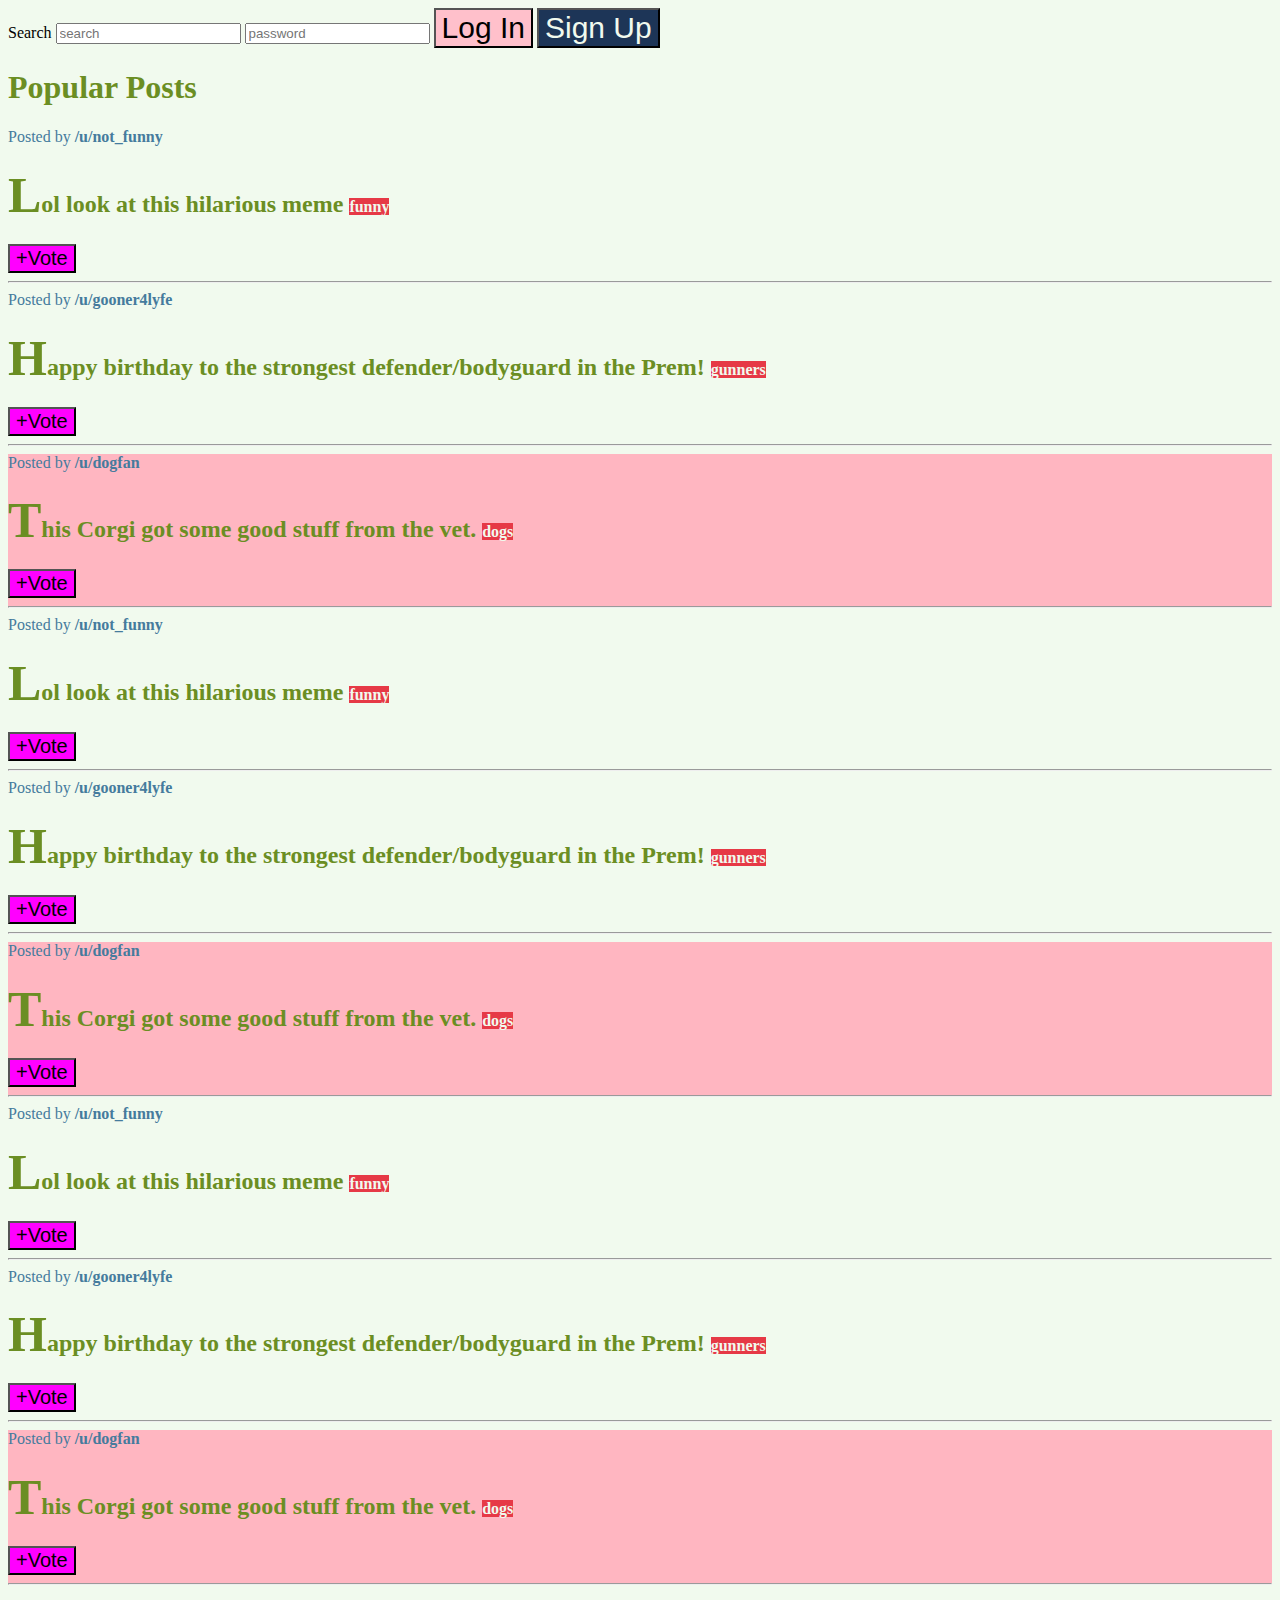
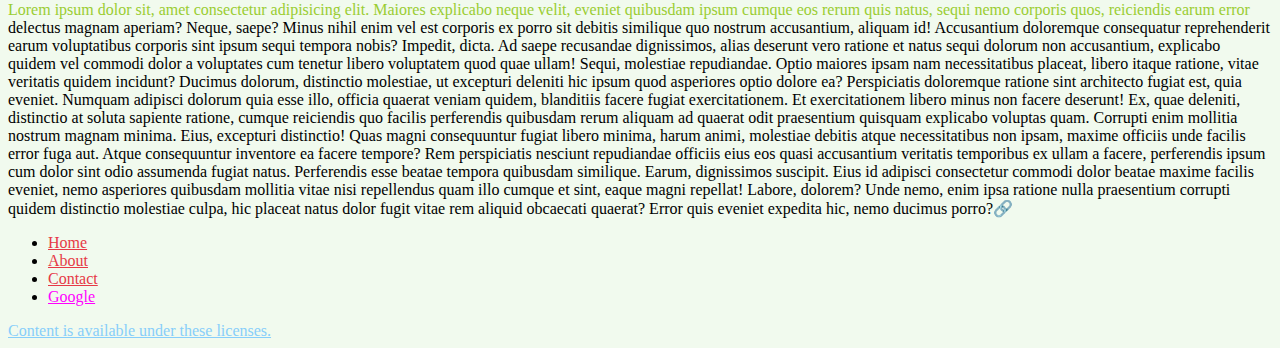
<file: CSS_Selectors/index.html>
<!DOCTYPE html>
<html lang="en">

<head>
    <meta charset="UTF-8">
    <meta name="viewport" content="width=device-width, initial-scale=1.0">
    <title>CSS Selectors</title>

    <link rel="stylesheet" href="app.css">
    <link rel="stylesheet" href="more_styles.css">
</head>


<body>
    <nav>
        <label for="search">Search</label>
        <input type="text" placeholder="search" id="search">
        <input type="password" placeholder="password">
        <button>Log In</button>
        <button id="signup">Sign Up</button>
    </nav>
    <main>
        <h1>Popular Posts</h1>
        <section class="post">
            <span>Posted by <a href="#213adas">/u/not_funny</a></span>
            <h2>Lol look at this hilarious meme <span class="tag">funny</span></h2>
            <button>+Vote</button>
            <hr>
        </section>
        <section class="post">
            <span>Posted by <a href="#345adas">/u/gooner4lyfe</a></span>
            <h2>Happy birthday to the strongest defender/bodyguard in the Prem! <span class="tag">gunners</span></h2>
            <button>+Vote</button>
            <hr>
        </section>
        <section class="post">
            <span>Posted by <a href="#981adas">/u/dogfan</a></span>
            <h2>This Corgi got some good stuff from the vet. <span class="tag">dogs</span></h2>
            <button>+Vote</button>
            <hr>
        </section>
        <section class="post">
            <span>Posted by <a href="#213adas">/u/not_funny</a></span>
            <h2>Lol look at this hilarious meme <span class="tag">funny</span></h2>
            <button>+Vote</button>
            <hr>
        </section>
        <section class="post">
            <span>Posted by <a href="#345adas">/u/gooner4lyfe</a></span>
            <h2>Happy birthday to the strongest defender/bodyguard in the Prem! <span class="tag">gunners</span></h2>
            <button>+Vote</button>
            <hr>
        </section>
        <section class="post">
            <span>Posted by <a href="#981adas">/u/dogfan</a></span>
            <h2>This Corgi got some good stuff from the vet. <span class="tag">dogs</span></h2>
            <button>+Vote</button>
            <hr>
        </section>
        <section class="post">
            <span>Posted by <a href="#213adas">/u/not_funny</a></span>
            <h2>Lol look at this hilarious meme <span class="tag">funny</span></h2>
            <button>+Vote</button>
            <hr>
        </section>
        <section class="post">
            <span>Posted by <a href="#345adas">/u/gooner4lyfe</a></span>
            <h2>Happy birthday to the strongest defender/bodyguard in the Prem! <span class="tag">gunners</span></h2>
            <button>+Vote</button>
            <hr>
        </section>
        <section class="post">
            <span>Posted by <a href="#981adas">/u/dogfan</a></span>
            <h2>This Corgi got some good stuff from the vet. <span class="tag">dogs</span></h2>
            <button>+Vote</button>
            <hr>
        </section>

        <p>Lorem ipsum dolor sit, amet consectetur adipisicing elit. Maiores explicabo neque velit, eveniet quibusdam
            ipsum cumque eos rerum quis natus, sequi nemo corporis quos, reiciendis earum error delectus magnam aperiam?
            Neque, saepe? Minus nihil enim vel est corporis ex porro sit debitis similique quo nostrum accusantium,
            aliquam id! Accusantium doloremque consequatur reprehenderit earum voluptatibus corporis sint ipsum sequi
            tempora nobis?
            Impedit, dicta. Ad saepe recusandae dignissimos, alias deserunt vero ratione et natus sequi dolorum non
            accusantium, explicabo quidem vel commodi dolor a voluptates cum tenetur libero voluptatem quod quae ullam!
            Sequi, molestiae repudiandae. Optio maiores ipsam nam necessitatibus placeat, libero itaque ratione, vitae
            veritatis quidem incidunt? Ducimus dolorum, distinctio molestiae, ut excepturi deleniti hic ipsum quod
            asperiores optio dolore ea?
            Perspiciatis doloremque ratione sint architecto fugiat est, quia eveniet. Numquam adipisci dolorum quia esse
            illo, officia quaerat veniam quidem, blanditiis facere fugiat exercitationem. Et exercitationem libero minus
            non facere deserunt!
            Ex, quae deleniti, distinctio at soluta sapiente ratione, cumque reiciendis quo facilis perferendis
            quibusdam rerum aliquam ad quaerat odit praesentium quisquam explicabo voluptas quam. Corrupti enim mollitia
            nostrum magnam minima.
            Eius, excepturi distinctio! Quas magni consequuntur fugiat libero minima, harum animi, molestiae debitis
            atque necessitatibus non ipsam, maxime officiis unde facilis error fuga aut. Atque consequuntur inventore ea
            facere tempore?
            Rem perspiciatis nesciunt repudiandae officiis eius eos quasi accusantium veritatis temporibus ex ullam a
            facere, perferendis ipsum cum dolor sint odio assumenda fugiat natus. Perferendis esse beatae tempora
            quibusdam similique.
            Earum, dignissimos suscipit. Eius id adipisci consectetur commodi dolor beatae maxime facilis eveniet, nemo
            asperiores quibusdam mollitia vitae nisi repellendus quam illo cumque et sint, eaque magni repellat! Labore,
            dolorem?
            Unde nemo, enim ipsa ratione nulla praesentium corrupti quidem distinctio molestiae culpa, hic placeat natus
            dolor fugit vitae rem aliquid obcaecati quaerat? Error quis eveniet expedita hic, nemo ducimus porro?</p>
    </main>
    <footer>
        <nav>
            <ul>
                <li>
                    <a href="#home">Home</a>
                </li>
                <li>
                    <a href="#about">About</a>
                </li>
                <li>
                    <a href="#contact">Contact</a>
                </li>
                <li>
                    <a href="www.google.com">Google</a>
                </li>
            </ul>
        </nav>
        <a href="#license">Content is available under these licenses.</a>
    </footer>

</body>

</html>
</file>
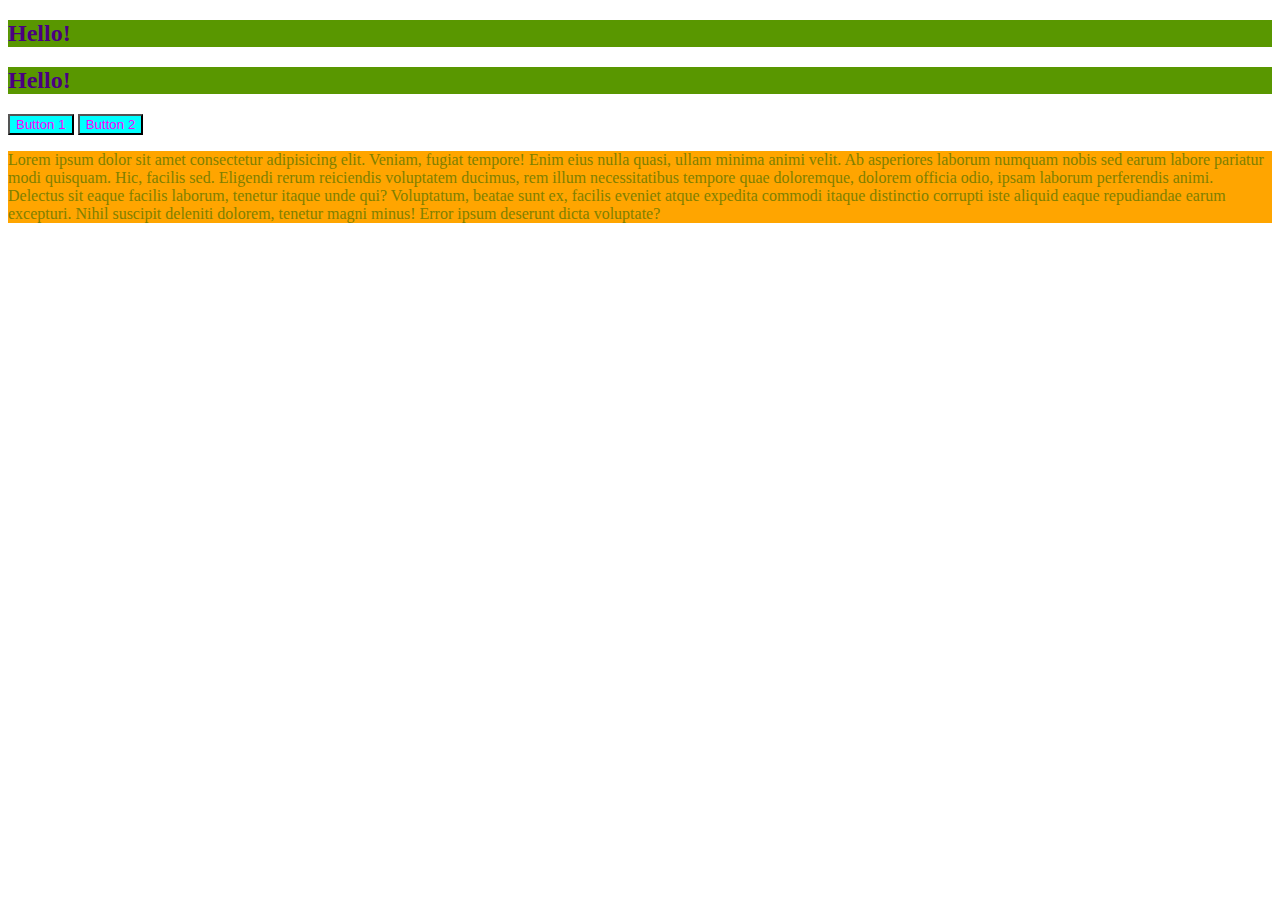
<file: CSS_The_Very_Basics/index.html>
<!DOCTYPE html>
<html lang="en">

<head>
  <meta charset="UTF-8">
  <meta name="viewport" content="width=device-width, initial-scale=1.0">
  <title>CSS Intro</title>
  <link rel="stylesheet" href="app.css">
</head>

<body>
  <!-- <h1 style="color: purple">Hello World</h1>
  <button style="background-color: palegreen">I AM BUTTON</button>
  <button style="background-color: palegreen">I AM BUTTON</button> -->
  <!-- <style>
    h2 {
      color: palevioletred
    }
  </style> -->
  <h2>Hello!</h2>
  <h2>Hello!</h2>
  <button>Button 1</button>
  <button>Button 2</button>
  <p>Lorem ipsum dolor sit amet consectetur adipisicing elit. Veniam, fugiat tempore! Enim eius nulla quasi, ullam
    minima animi velit. Ab asperiores laborum numquam nobis sed earum labore pariatur modi quisquam.
    Hic, facilis sed. Eligendi rerum reiciendis voluptatem ducimus, rem illum necessitatibus tempore quae doloremque,
    dolorem officia odio, ipsam laborum perferendis animi. Delectus sit eaque facilis laborum, tenetur itaque unde qui?
    Voluptatum, beatae sunt ex, facilis eveniet atque expedita commodi itaque distinctio corrupti iste aliquid eaque
    repudiandae earum excepturi. Nihil suscipit deleniti dolorem, tenetur magni minus! Error ipsum deserunt dicta
    voluptate?</p>
</body>

</html>
</file>
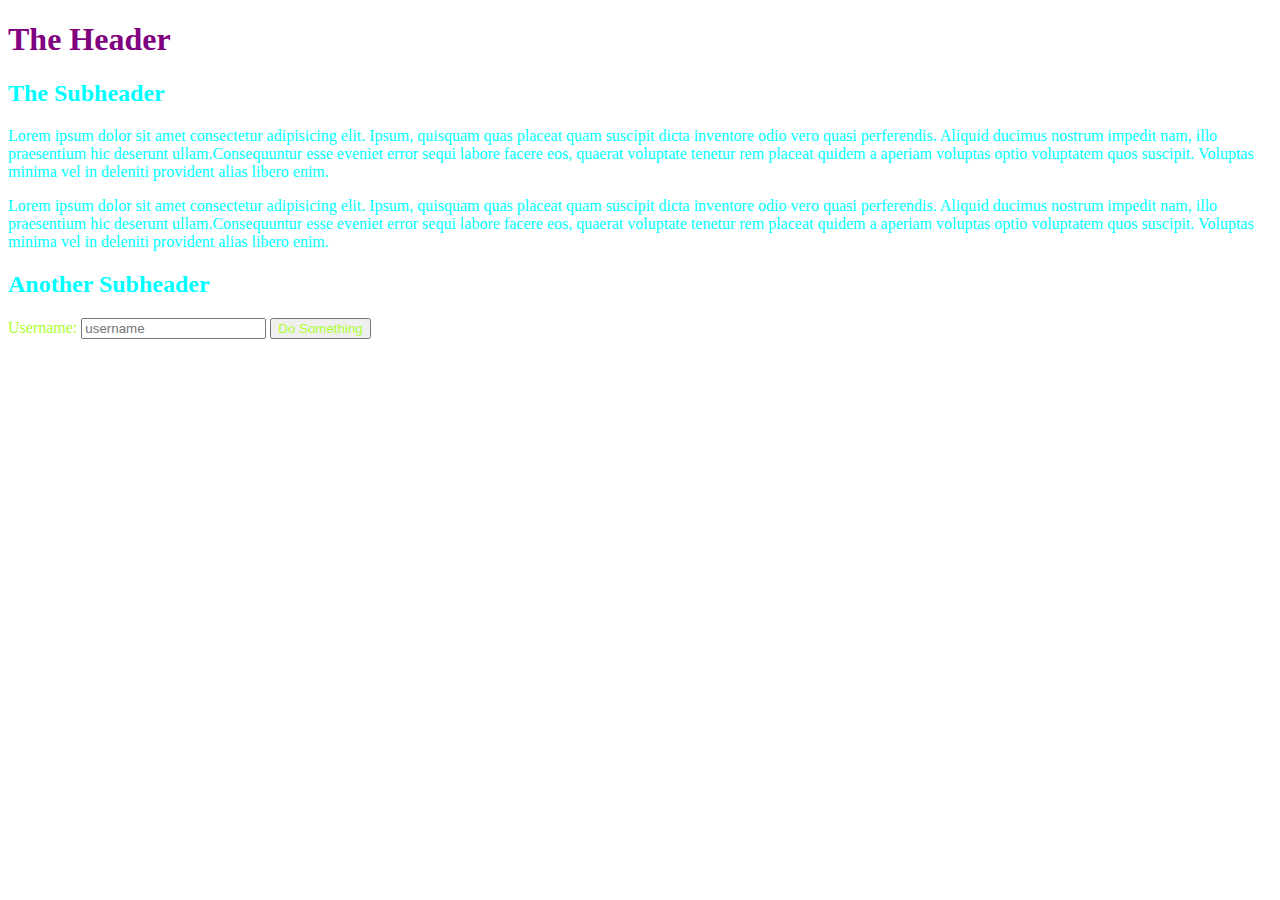
<file: CSS_Selectors/inheritance_demo/index.html>
<!DOCTYPE html>
<html lang="en">

<head>
    <meta charset="UTF-8">
    <meta name="viewport" content="width=device-width, initial-scale=1.0">
    <title>Inheritance Demo</title>
    <link rel="stylesheet" href="app.css">
</head>

<body>
    <h1>The Header</h1>
    <section>
        <h2>The Subheader</h2>
        <p>Lorem ipsum dolor sit amet consectetur adipisicing elit. Ipsum, quisquam quas placeat quam suscipit dicta
            inventore odio vero quasi perferendis. Aliquid ducimus nostrum impedit nam, illo praesentium hic deserunt
            ullam.Consequuntur esse eveniet error sequi labore facere eos, quaerat voluptate tenetur rem placeat quidem
            a aperiam voluptas optio voluptatem quos suscipit. Voluptas minima vel in deleniti provident alias libero
            enim.</p>
        <p>Lorem ipsum dolor sit amet consectetur adipisicing elit. Ipsum, quisquam quas placeat quam suscipit dicta
            inventore odio vero quasi perferendis. Aliquid ducimus nostrum impedit nam, illo praesentium hic deserunt
            ullam.Consequuntur esse eveniet error sequi labore facere eos, quaerat voluptate tenetur rem placeat quidem
            a aperiam voluptas optio voluptatem quos suscipit. Voluptas minima vel in deleniti provident alias libero
            enim.</p>
    </section>
    <section>
        <h2>Another Subheader</h2>
        <form action="blah">
            <label for="username">Username:</label>
            <input type="text" placeholder="username" id="username">
            <button>Do Something</button>
        </form>
    </section>

</body>

</html>
</file>
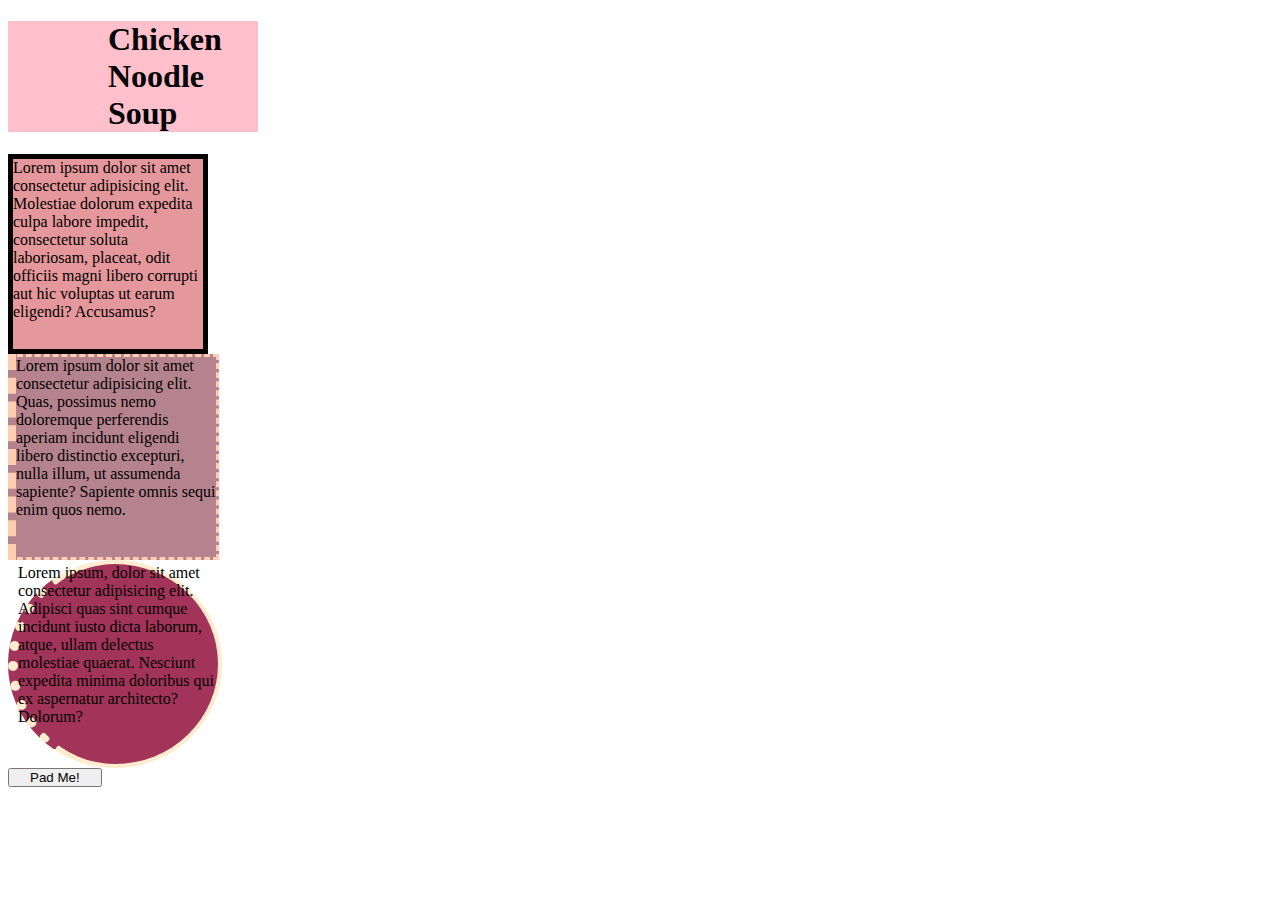
<file: CSS_Box_Model/box_model_practice.html>
<!DOCTYPE html>
<html lang="en">

<head>
  <meta charset="UTF-8">
  <meta name="viewport" content="width=device-width, initial-scale=1.0">
  <title>Box Model Demo</title>
  <link rel="stylesheet" href="app.css">
</head>

<body>
  <h1>Chicken Noodle Soup</h1>
  <div id="one">Lorem ipsum dolor sit amet consectetur adipisicing elit. Molestiae dolorum expedita culpa labore
    impedit,
    consectetur soluta laboriosam, placeat, odit officiis magni libero corrupti aut hic voluptas ut earum eligendi?
    Accusamus?</div>
  <div id="two">Lorem ipsum dolor sit amet consectetur adipisicing elit. Quas, possimus nemo doloremque perferendis
    aperiam
    incidunt eligendi libero distinctio excepturi, nulla illum, ut assumenda sapiente? Sapiente omnis sequi enim quos
    nemo.
  </div>
  <div id="three">Lorem ipsum, dolor sit amet consectetur adipisicing elit. Adipisci quas sint cumque incidunt iusto
    dicta laborum,
    atque, ullam delectus molestiae quaerat. Nesciunt expedita minima doloribus qui ex aspernatur architecto? Dolorum?
  </div>

  <button>Pad Me!</button>

</html>
</file>
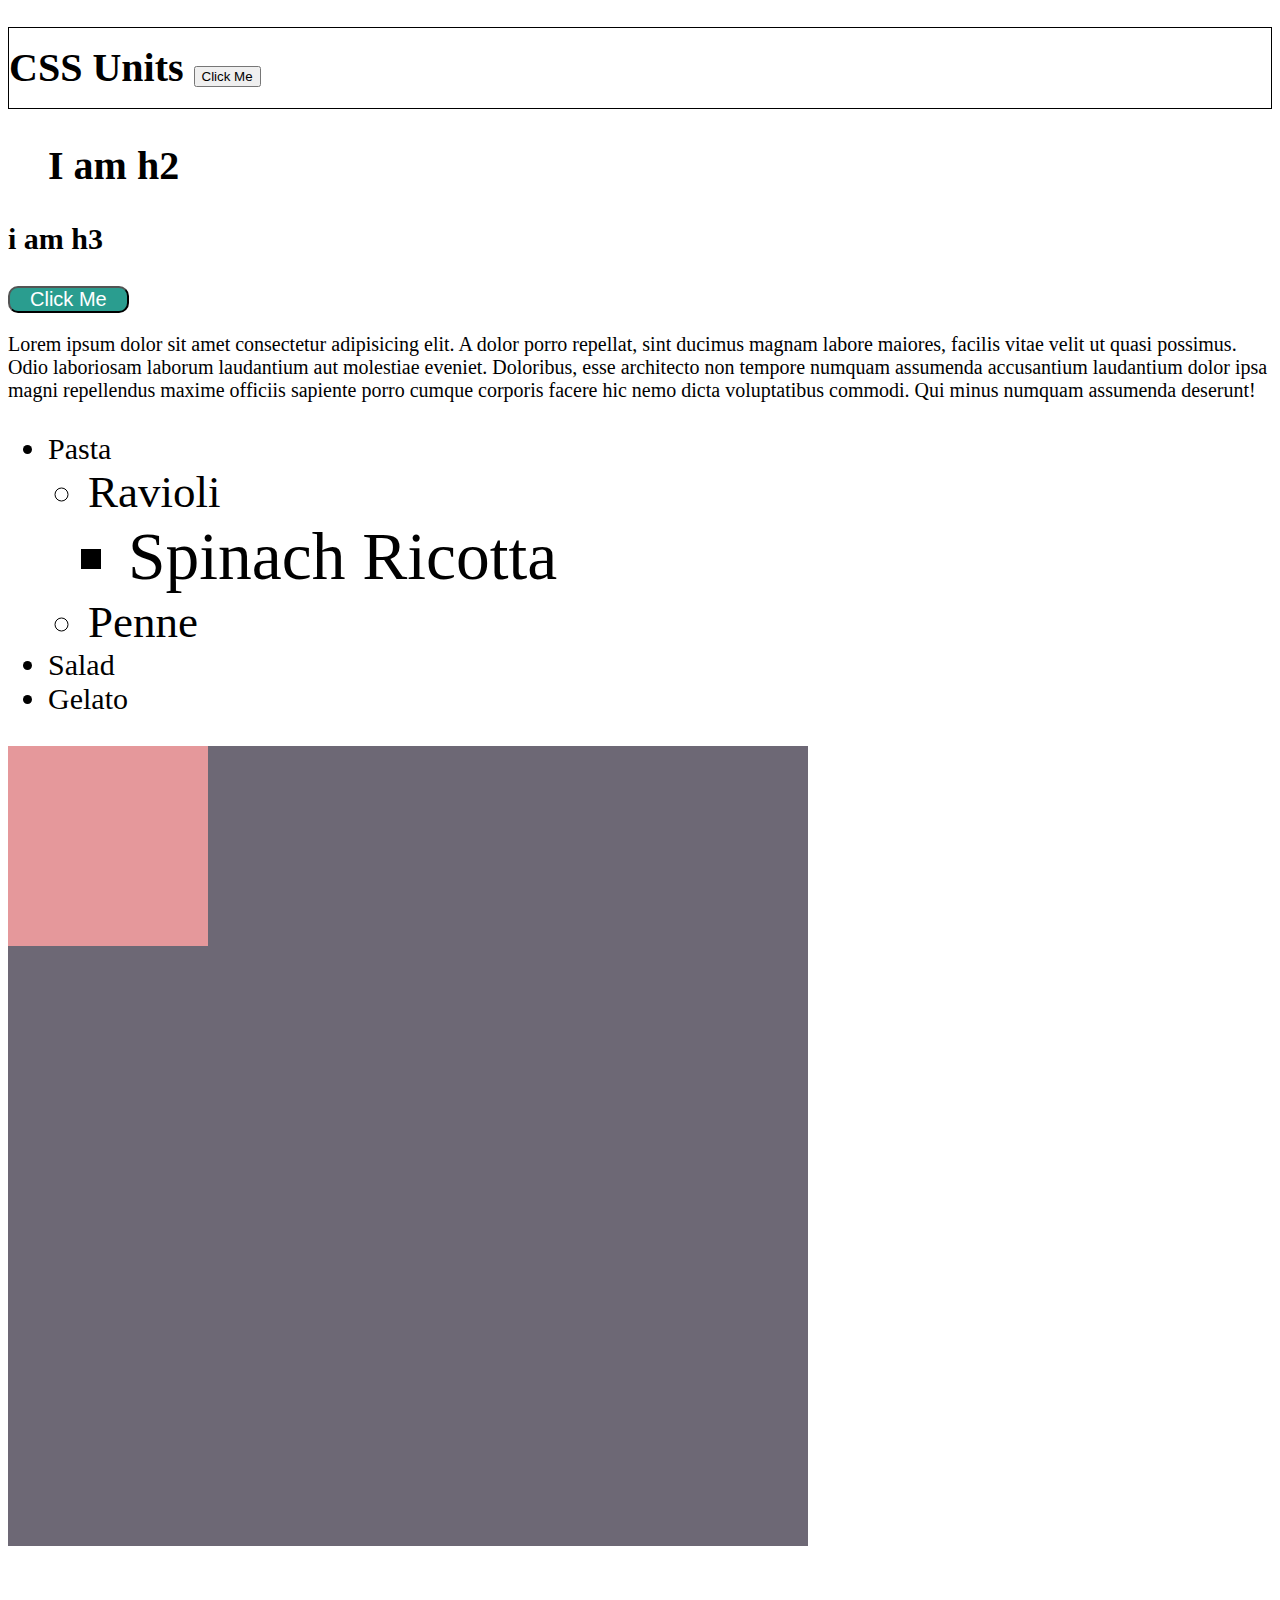
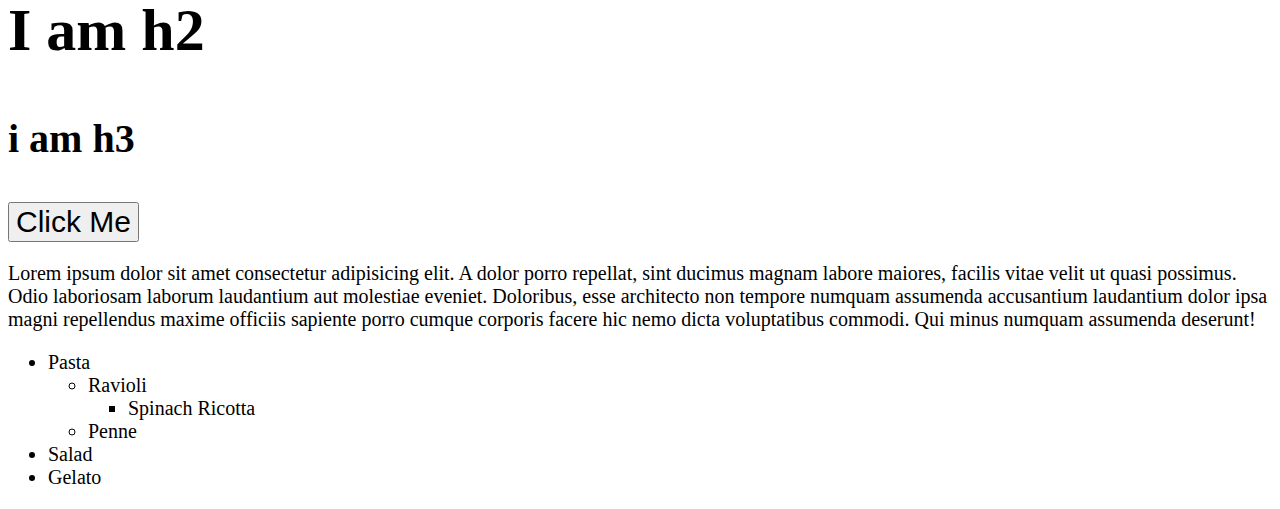
<file: CSS_Box_Model/css_units.html>
<!DOCTYPE html>
<html lang="en">

<head>
  <meta charset="UTF-8">
  <meta name="viewport" content="width=device-width, initial-scale=1.0">
  <title>CSS Units</title>
  <link rel="stylesheet" href="css_units_app.css">
</head>

<body>
  <h1>CSS Units <button>Click Me</button></h1>

  <article id="ems">
    <h2>I am h2</h2>
    <h3>i am h3</h3>
    <button>Click Me</button>
    <p>Lorem ipsum dolor sit amet consectetur adipisicing elit. A dolor porro repellat, sint ducimus magnam labore
      maiores, facilis vitae velit ut quasi possimus. Odio laboriosam laborum laudantium aut molestiae eveniet.
      Doloribus, esse architecto non tempore numquam assumenda accusantium laudantium dolor ipsa magni repellendus
      maxime officiis sapiente porro cumque corporis facere hic nemo dicta voluptatibus commodi. Qui minus numquam
      assumenda deserunt!</p>
    <ul>
      <li>Pasta</li>
      <ul>
        <li>Ravioli</li>
        <ul>
          <li>Spinach Ricotta</li>
        </ul>
        <li>Penne</li>
      </ul>
      <li>Salad</li>
      <li>Gelato</li>
    </ul>
  </article>
  <section>
    <div></div>
  </section>

  <article id="rems">
    <h2>I am h2</h2>
    <h3>i am h3</h3>
    <button>Click Me</button>
    <p>Lorem ipsum dolor sit amet consectetur adipisicing elit. A dolor porro repellat, sint ducimus magnam labore
      maiores, facilis vitae velit ut quasi possimus. Odio laboriosam laborum laudantium aut molestiae eveniet.
      Doloribus, esse architecto non tempore numquam assumenda accusantium laudantium dolor ipsa magni repellendus
      maxime officiis sapiente porro cumque corporis facere hic nemo dicta voluptatibus commodi. Qui minus numquam
      assumenda deserunt!</p>
    <ul>
      <li>Pasta</li>
      <ul>
        <li>Ravioli</li>
        <ul>
          <li>Spinach Ricotta</li>
        </ul>
        <li>Penne</li>
      </ul>
      <li>Salad</li>
      <li>Gelato</li>
    </ul>
  </article>
</body>

</html>
</file>
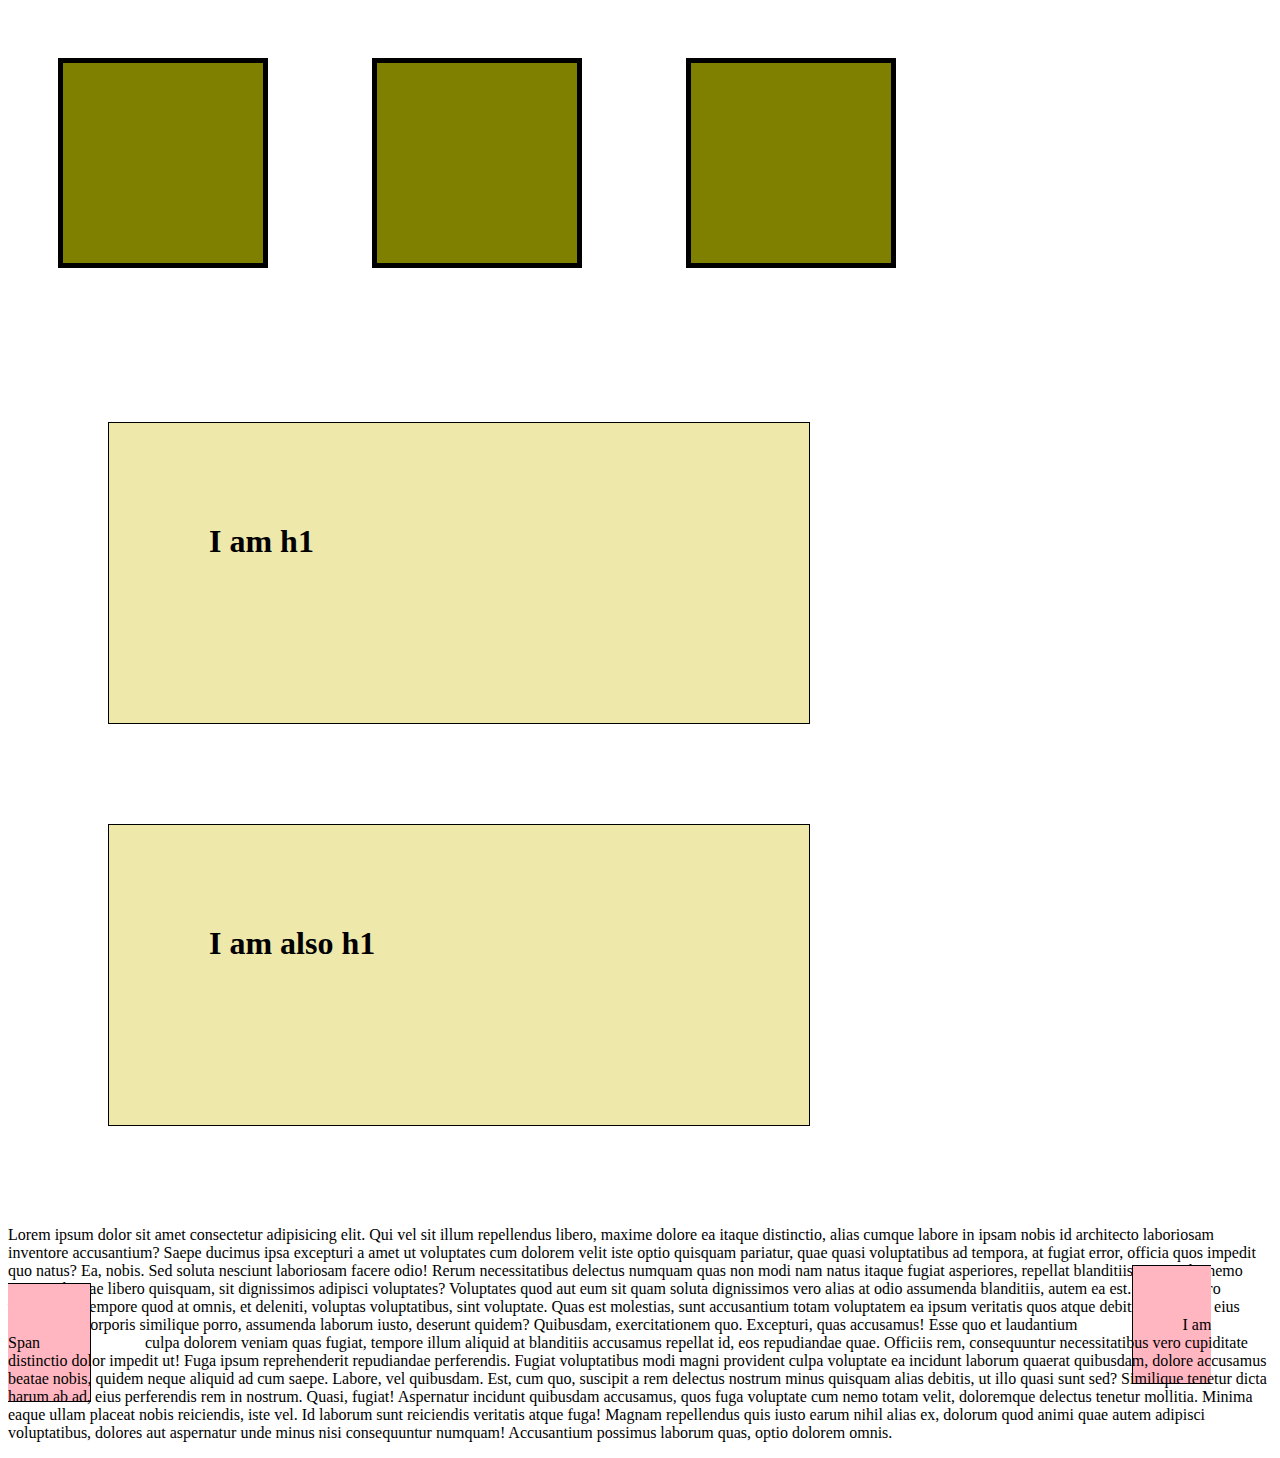
<file: CSS_Box_Model/displayproperty.html>
<!DOCTYPE html>
<html lang="en">

<head>
  <meta charset="UTF-8">
  <meta name="viewport" content="width=device-width, initial-scale=1.0">
  <title>Display Property</title>
  <link rel="stylesheet" href="display_property_app.css">
</head>

<body>
  <div></div>
  <div></div>
  <div></div>
  <h1>I am h1</h1>
  <h1>I am also h1</h1>

  <p>Lorem ipsum dolor sit amet consectetur adipisicing elit. Qui vel sit illum repellendus libero, maxime dolore ea
    itaque distinctio, alias cumque labore in ipsam nobis id architecto laboriosam inventore accusantium?
    Saepe ducimus ipsa excepturi a amet ut voluptates cum dolorem velit iste optio quisquam pariatur, quae quasi
    voluptatibus ad tempora, at fugiat error, officia quos impedit quo natus? Ea, nobis.
    Sed soluta nesciunt laboriosam facere odio! Rerum necessitatibus delectus numquam quas non modi nam natus itaque
    fugiat asperiores, repellat blanditiis, reiciendis nemo cumque beatae libero quisquam, sit dignissimos adipisci
    voluptates?
    Voluptates quod aut eum sit quam soluta dignissimos vero alias at odio assumenda blanditiis, autem ea est. Veritatis
    vero voluptatum tempore quod at omnis, et deleniti, voluptas voluptatibus, sint voluptate.
    Quas est molestias, sunt accusantium totam voluptatem ea ipsum veritatis quos atque debitis numquam eius recusandae
    corporis similique porro, assumenda laborum iusto, deserunt quidem? Quibusdam, exercitationem quo. Excepturi, quas
    accusamus!
    Esse quo et laudantium <span>I am Span</span> culpa dolorem veniam quas fugiat, tempore illum aliquid at blanditiis
    accusamus repellat id, eos repudiandae quae. Officiis rem, consequuntur necessitatibus vero cupiditate distinctio
    dolor impedit ut!
    Fuga ipsum reprehenderit repudiandae perferendis. Fugiat voluptatibus modi magni provident culpa voluptate ea
    incidunt laborum quaerat quibusdam, dolore accusamus beatae nobis, quidem neque aliquid ad cum saepe. Labore, vel
    quibusdam.
    Est, cum quo, suscipit a rem delectus nostrum minus quisquam alias debitis, ut illo quasi sunt sed? Similique
    tenetur dicta harum ab ad, eius perferendis rem in nostrum. Quasi, fugiat!
    Aspernatur incidunt quibusdam accusamus, quos fuga voluptate cum nemo totam velit, doloremque delectus tenetur
    mollitia. Minima eaque ullam placeat nobis reiciendis, iste vel. Id laborum sunt reiciendis veritatis atque fuga!
    Magnam repellendus quis iusto earum nihil alias ex, dolorum quod animi quae autem adipisci voluptatibus, dolores aut
    aspernatur unde minus nisi consequuntur numquam! Accusantium possimus laborum quas, optio dolorem omnis.
    <!-- #<span>I am also Span</span> -->

</body>

</html>
</file>
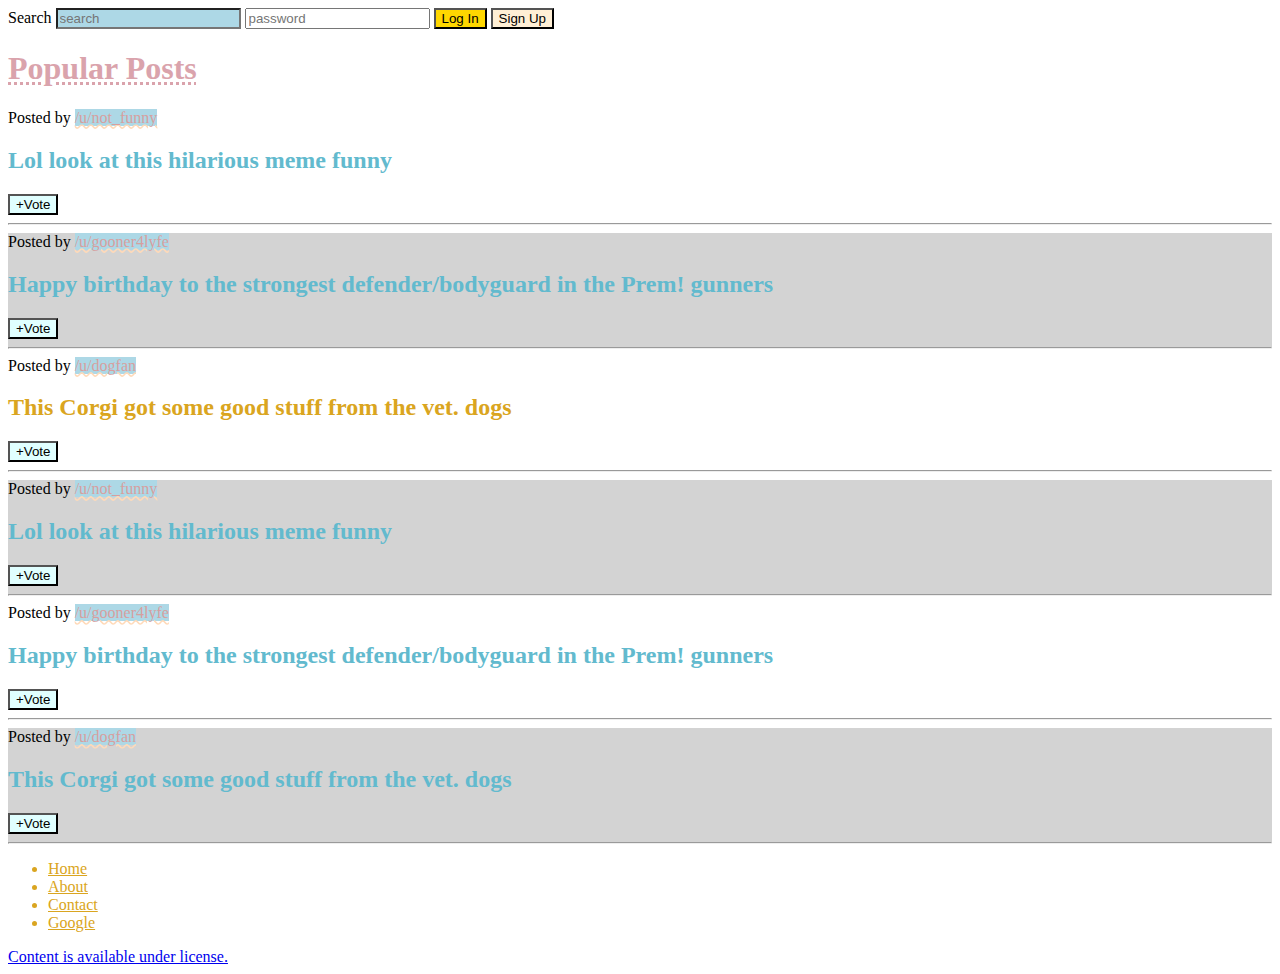
<file: CSS_Selectors/selectors_practice.html>
<!DOCTYPE html>
<html lang="en">

<head>
  <meta charset="UTF-8">
  <meta name="viewport" content="width=device-width, initial-scale=1.0">
  <title>CSS Selectors</title>
  <link rel="stylesheet" href="selectors_practice.css">
</head>

<body>
  <nav>
    <label for="search">Search</label>
    <input type="text" placeholder="search" id="search">
    <input type="password" placeholder="password">
    <button>Log In</button>
    <button id="signup">Sign Up</button>
  </nav>
  <main>
    <h1 id="main">Popular Posts</h1>
    <section>
      <span>Posted by <a href="#213adas">/u/not_funny</a></span>
      <h2>Lol look at this hilarious meme <span class="tag">funny</span></h2>
      <button>+Vote</button>
      <hr>
    </section>
    <section>
      <span>Posted by <a href="#345adas">/u/gooner4lyfe</a></span>
      <h2>Happy birthday to the strongest defender/bodyguard in the Prem! <span class="tag">gunners</span></h2>
      <button>+Vote</button>
      <hr>
    </section>
    <section>
      <span>Posted by <a href="#981adas">/u/dogfan</a></span>
      <h2 class="corgi">This Corgi got some good stuff from the vet. <span class="tag">dogs</span></h2>
      <button>+Vote</button>
      <hr>
    </section>
    <section>
      <span>Posted by <a href="#213adas">/u/not_funny</a></span>
      <h2>Lol look at this hilarious meme <span class="tag">funny</span></h2>
      <button>+Vote</button>
      <hr>
    </section>
    <section>
      <span>Posted by <a href="#345adas">/u/gooner4lyfe</a></span>
      <h2>Happy birthday to the strongest defender/bodyguard in the Prem! <span class="tag">gunners</span></h2>
      <button>+Vote</button>
      <hr>
    </section>
    <section>
      <span>Posted by <a href="#981adas">/u/dogfan</a></span>
      <h2>This Corgi got some good stuff from the vet. <span class="tag">dogs</span></h2>
      <button>+Vote</button>
      <hr>
    </section>
  </main>
  <footer>
    <nav>
      <ul>
        <li>
          <a href="#home">Home</a>
        </li>
        <li>
          <a href="#about">About</a>
        </li>
        <li>
          <a href="#contact">Contact</a>
        </li>
        <li>
          <a href="www.google.com" class="tag">Google</a>
        </li>
      </ul>
    </nav>
    <a href="#license">Content is available under license.</a>
  </footer>

</body>

</html>
</file>
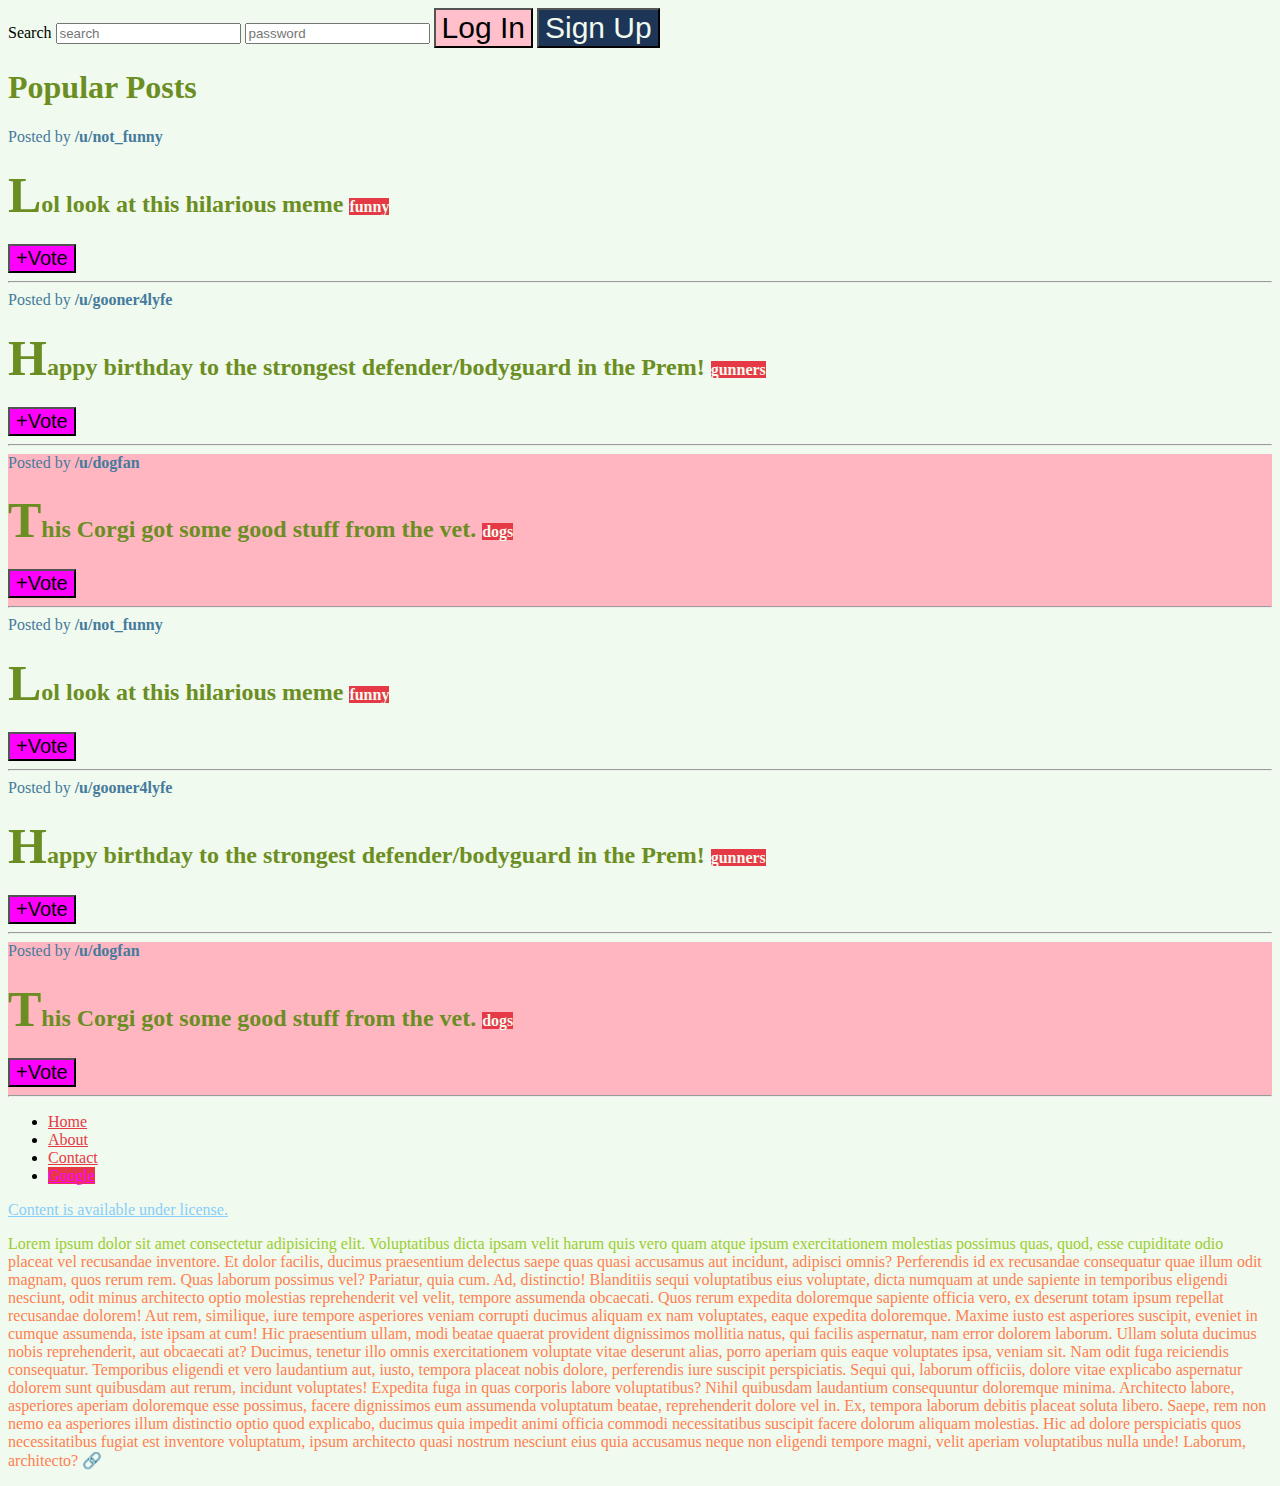
<file: CSS_Selectors/starter.html>
<!DOCTYPE html>
<html lang="en">

<head>
  <meta charset="UTF-8">
  <meta name="viewport" content="width=device-width, initial-scale=1.0">
  <title>CSS Selectors</title>
  <link rel="stylesheet" href="app.css">
  <link rel="stylesheet" href="more_styles.css">
</head>

<body>
  <nav>
    <label for="search">Search</label>
    <input type="text" placeholder="search" id="search">
    <input type="password" placeholder="password">
    <button>Log In</button>
    <button id="signup">Sign Up</button>
  </nav>
  <main>
    <h1>Popular Posts</h1>
    <section class="post">
      <span>Posted by <a href="#213adas">/u/not_funny</a></span>
      <h2>Lol look at this hilarious meme <span class="tag">funny</span></h2>
      <button>+Vote</button>
      <hr>
    </section>
    <section class="post">
      <span>Posted by <a href="#345adas">/u/gooner4lyfe</a></span>
      <h2>Happy birthday to the strongest defender/bodyguard in the Prem! <span class="tag">gunners</span></h2>
      <button>+Vote</button>
      <hr>
    </section>
    <section class="post">
      <span>Posted by <a href="#981adas">/u/dogfan</a></span>
      <h2>This Corgi got some good stuff from the vet. <span class="tag">dogs</span></h2>
      <button>+Vote</button>
      <hr>
    </section>
    <section class="post">
      <span>Posted by <a href="#213adas">/u/not_funny</a></span>
      <h2>Lol look at this hilarious meme <span class="tag">funny</span></h2>
      <button>+Vote</button>
      <hr>
    </section>
    <section class="post">
      <span>Posted by <a href="#345adas">/u/gooner4lyfe</a></span>
      <h2>Happy birthday to the strongest defender/bodyguard in the Prem! <span class="tag">gunners</span></h2>
      <button>+Vote</button>
      <hr>
    </section>
    <section class="post">
      <span>Posted by <a href="#981adas">/u/dogfan</a></span>
      <h2>This Corgi got some good stuff from the vet. <span class="tag">dogs</span></h2>
      <button>+Vote</button>
      <hr>
    </section>
  </main>
  <footer>
    <nav>
      <ul>
        <li>
          <a href="#home">Home</a>
        </li>
        <li>
          <a href="#about">About</a>
        </li>
        <li>
          <a href="#contact">Contact</a>
        </li>
        <li>
          <a href="www.google.com" class="tag">Google</a>
        </li>
      </ul>
    </nav>
    <a href="#license">Content is available under license.</a>
  </footer>
  <p style="color:coral">Lorem ipsum dolor sit amet consectetur adipisicing elit. Voluptatibus dicta ipsam velit harum
    quis
    vero quam atque
    ipsum exercitationem molestias possimus quas, quod, esse cupiditate odio placeat vel recusandae inventore.
    Et dolor facilis, ducimus praesentium delectus saepe quas quasi accusamus aut incidunt, adipisci omnis? Perferendis
    id ex recusandae consequatur quae illum odit magnam, quos rerum rem. Quas laborum possimus vel?
    Pariatur, quia cum. Ad, distinctio! Blanditiis sequi voluptatibus eius voluptate, dicta numquam at unde sapiente in
    temporibus eligendi nesciunt, odit minus architecto optio molestias reprehenderit vel velit, tempore assumenda
    obcaecati.
    Quos rerum expedita doloremque sapiente officia vero, ex deserunt totam ipsum repellat recusandae dolorem! Aut rem,
    similique, iure tempore asperiores veniam corrupti ducimus aliquam ex nam voluptates, eaque expedita doloremque.
    Maxime iusto est asperiores suscipit, eveniet in cumque assumenda, iste ipsam at cum! Hic praesentium ullam, modi
    beatae quaerat provident dignissimos mollitia natus, qui facilis aspernatur, nam error dolorem laborum.
    Ullam soluta ducimus nobis reprehenderit, aut obcaecati at? Ducimus, tenetur illo omnis exercitationem voluptate
    vitae deserunt alias, porro aperiam quis eaque voluptates ipsa, veniam sit. Nam odit fuga reiciendis consequatur.
    Temporibus eligendi et vero laudantium aut, iusto, tempora placeat nobis dolore, perferendis iure suscipit
    perspiciatis. Sequi qui, laborum officiis, dolore vitae explicabo aspernatur dolorem sunt quibusdam aut rerum,
    incidunt voluptates!
    Expedita fuga in quas corporis labore voluptatibus? Nihil quibusdam laudantium consequuntur doloremque minima.
    Architecto labore, asperiores aperiam doloremque esse possimus, facere dignissimos eum assumenda voluptatum beatae,
    reprehenderit dolore vel in.
    Ex, tempora laborum debitis placeat soluta libero. Saepe, rem non nemo ea asperiores illum distinctio optio quod
    explicabo, ducimus quia impedit animi officia commodi necessitatibus suscipit facere dolorum aliquam molestias.
    Hic ad dolore perspiciatis quos necessitatibus fugiat est inventore voluptatum, ipsum architecto quasi nostrum
    nesciunt eius quia accusamus neque non eligendi tempore magni, velit aperiam voluptatibus nulla unde! Laborum,
    architecto?
  </p>
</body>

</html>
</file>
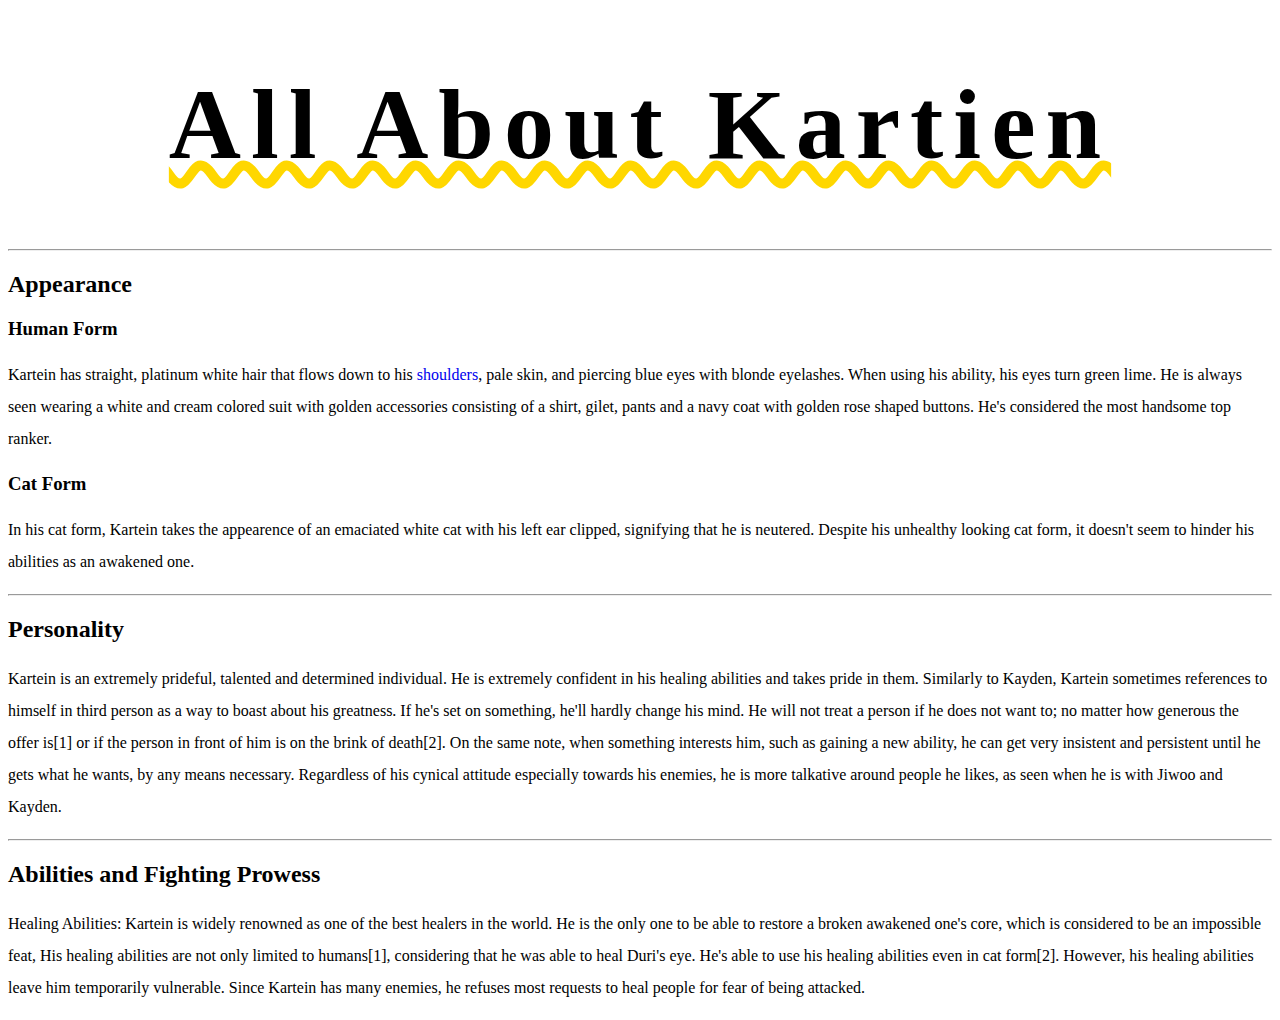
<file: CSS_The_Very_Basics/css_text.html>
<!DOCTYPE html>
<html lang="en">

<head>
  <meta charset="UTF-8">
  <meta name="viewport" content="width=device-width, initial-scale=1.0">
  <title>CSS Text Properties</title>
  <link rel="stylesheet" href="app_text_properties.css">
</head>

<body>
  <h1>All About Kartien</h1>

  <hr>

  <h2>Appearance</h2>
  <h3>Human Form</h3>
  <p>Kartein has straight, platinum white hair that flows down to his <a href="#nowhere">shoulders</a>, pale skin, and
    piercing blue eyes with
    blonde eyelashes. When using his ability, his eyes turn green lime. He is always seen wearing a white and cream
    colored suit with golden accessories consisting of a shirt, gilet, pants and a navy coat with golden rose shaped
    buttons. He's considered the most handsome top ranker.</p>

  <h3>Cat Form</h3>
  <p>In his cat form, Kartein takes the appearence of an emaciated white cat with his left ear clipped, signifying that
    he is neutered. Despite his unhealthy looking cat form, it doesn't seem to hinder his abilities as an awakened one.
  </p>

  <hr>

  <h2>Personality</h2>
  <p>Kartein is an extremely prideful, talented and determined individual. He is extremely confident in his healing
    abilities and takes pride in them. Similarly to Kayden, Kartein sometimes references to himself in third person as a
    way to boast about his greatness.

    If he's set on something, he'll hardly change his mind. He will not treat a person if he does not want to; no matter
    how generous the offer is[1] or if the person in front of him is on the brink of death[2]. On the same note, when
    something interests him, such as gaining a new ability, he can get very insistent and persistent until he gets what
    he wants, by any means necessary.

    Regardless of his cynical attitude especially towards his enemies, he is more talkative around people he likes, as
    seen when he is with Jiwoo and Kayden.</p>

  <hr>

  <h2>Abilities and Fighting Prowess</h2>
  <p>Healing Abilities: Kartein is widely renowned as one of the best healers in the world. He is the only one to be
    able to restore a broken awakened one's core, which is considered to be an impossible feat, His healing abilities
    are not only limited to humans[1], considering that he was able to heal Duri's eye. He's able to use his healing
    abilities even in cat form[2]. However, his healing abilities leave him temporarily vulnerable. Since Kartein has
    many enemies, he refuses most requests to heal people for fear of being attacked.
  </p>

</body>

</html>
</file>
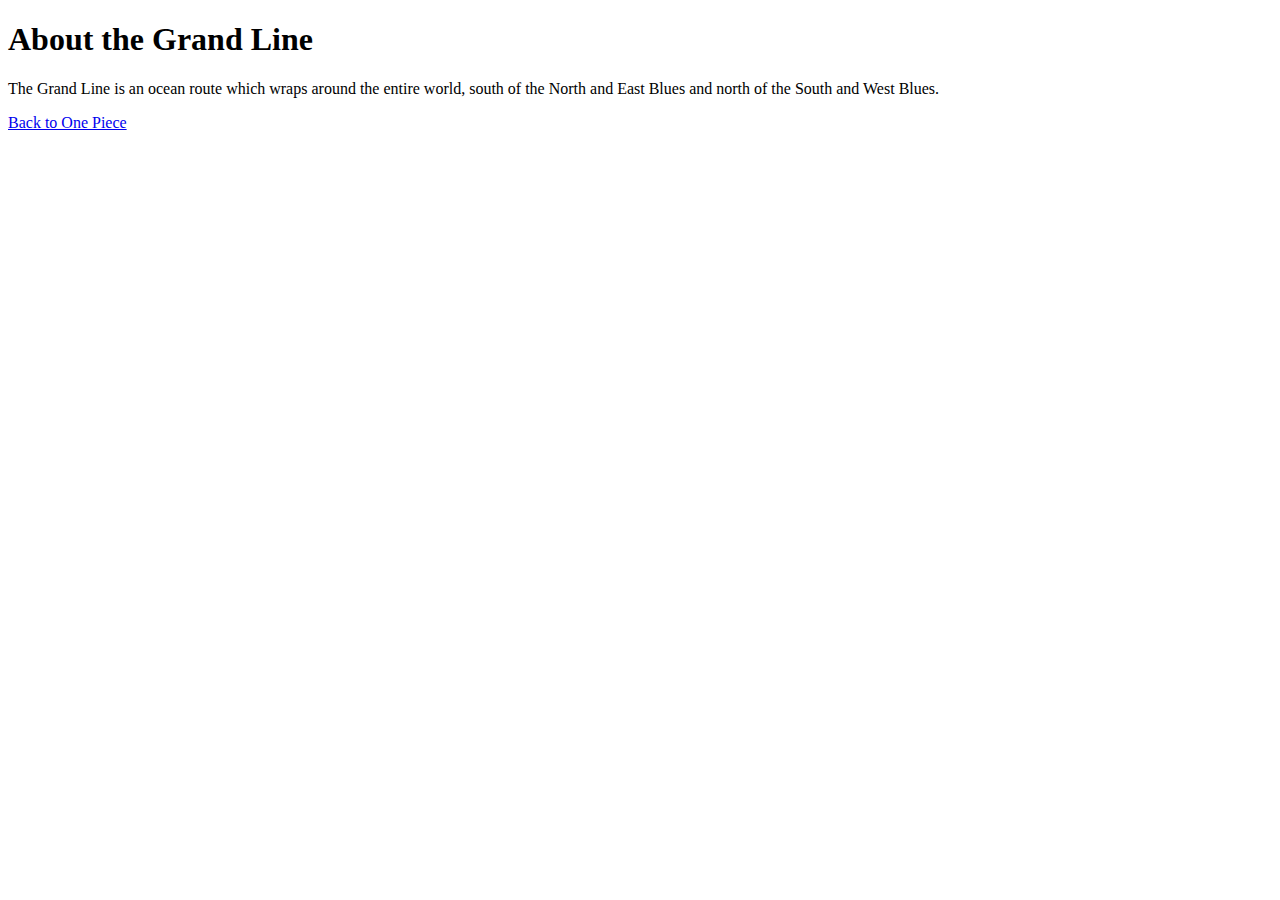
<file: HTML_Essentials/about.html>
<!DOCTYPE html>
<html lang="en">

<head>
  <meta charset="UTF-8">
  <meta name="viewport" content="width=device-width, initial-scale=1.0">
  <title>Document</title>
</head>

<body>
  <h1>About the Grand Line</h1>
  <p>The Grand Line is an ocean route which wraps around the entire world, south of the North and East Blues and north
    of the South and West Blues.</p>
  <a href="one_piece.html">Back to One Piece</a>
</body>

</html>
</file>
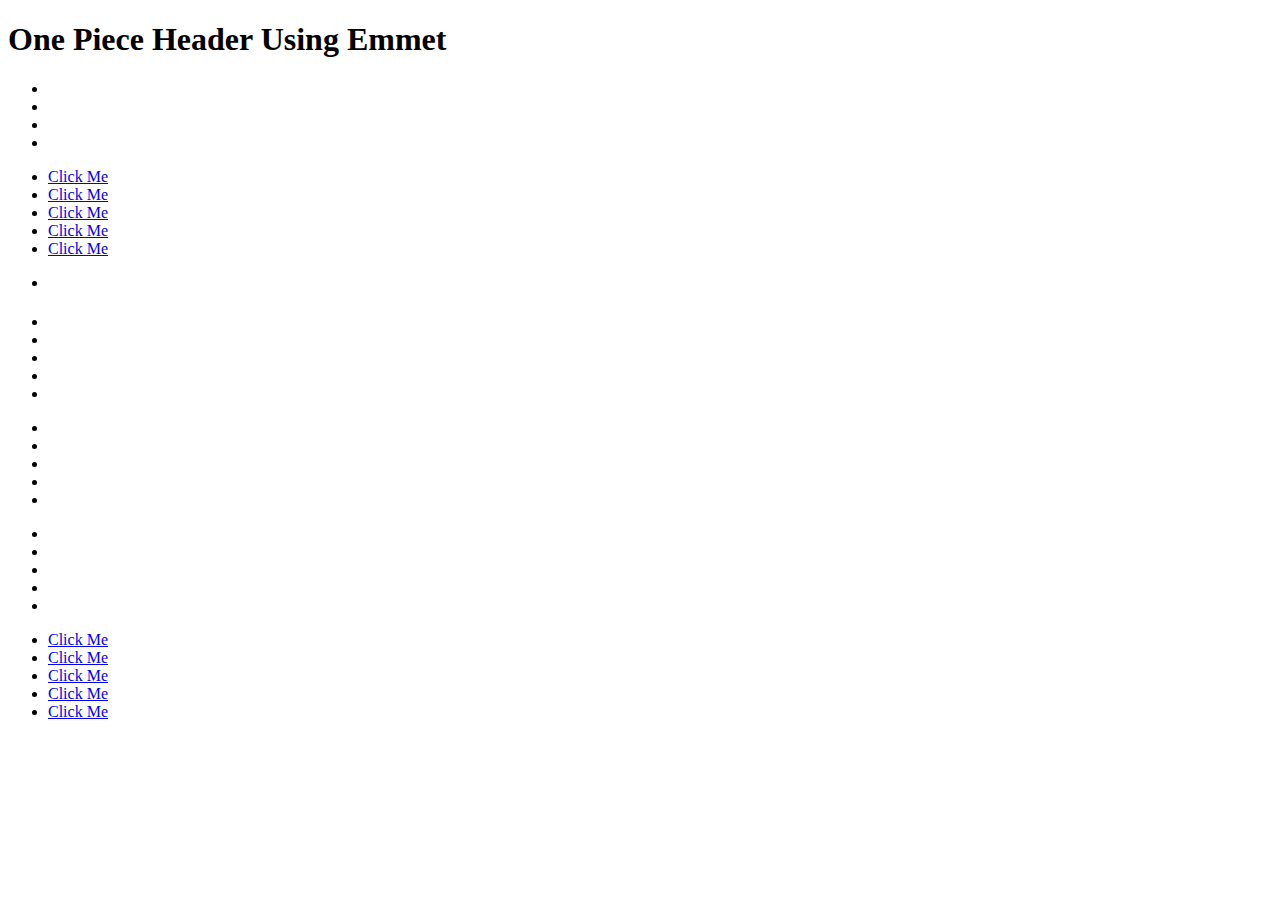
<file: HTML_Essentials/emmetdemo.html>
<!DOCTYPE html>
<html lang="en">

<head>
  <meta charset="UTF-8">
  <meta name="viewport" content="width=device-width, initial-scale=1.0">
  <title>Emmet Demo</title>
</head>

<body>
  <main>
    <section>
      <h1>One Piece Header Using Emmet</h1>
    </section>
  </main>

  <h1></h1>
  <h2></h2>
  <h2></h2>

  <ul>
    <li></li>
    <li></li>
    <li></li>
    <li></li>
  </ul>

  <nav>
    <ul>
      <li><a href="www.1.com">Click Me</a></li>
      <li><a href="www.2.com">Click Me</a></li>
      <li><a href="www.3.com">Click Me</a></li>
      <li><a href="www.4.com">Click Me</a></li>
      <li><a href="www.5.com">Click Me</a></li>
    </ul>
  </nav>

  <div>
    <ul>
      <li>
        <ol></ol>
        <ol></ol>
        <ol></ol>
        <ol></ol>
        <ol></ol>
      </li>
    </ul>
  </div>
  <main>
    <section>
      <h1></h1>
    </section>
    <h1></h1>
    <h2></h2>
    <h2></h2>
    <ul>
      <li></li>
      <li></li>
      <li></li>
      <li></li>
      <li></li>
    </ul>
    <nav>
      <ul>
        <li><a href=""></a></li>
        <li><a href=""></a></li>
        <li><a href=""></a></li>
        <li><a href=""></a></li>
        <li><a href=""></a></li>
      </ul>
    </nav>
    <nav>
      <ul>
        <li><a href="1"></a></li>
        <li><a href="2"></a></li>
        <li><a href="3"></a></li>
        <li><a href="4"></a></li>
        <li><a href="5"></a></li>
      </ul>
    </nav>
    <nav>
      <ul>
        <li><a href="www.1.com">Click Me</a></li>
        <li><a href="www.2.com">Click Me</a></li>
        <li><a href="www.3.com">Click Me</a></li>
        <li><a href="www.4.com">Click Me</a></li>
        <li><a href="www.5.com">Click Me</a></li>
      </ul>
    </nav>
  </main>
</body>

</html>
</file>
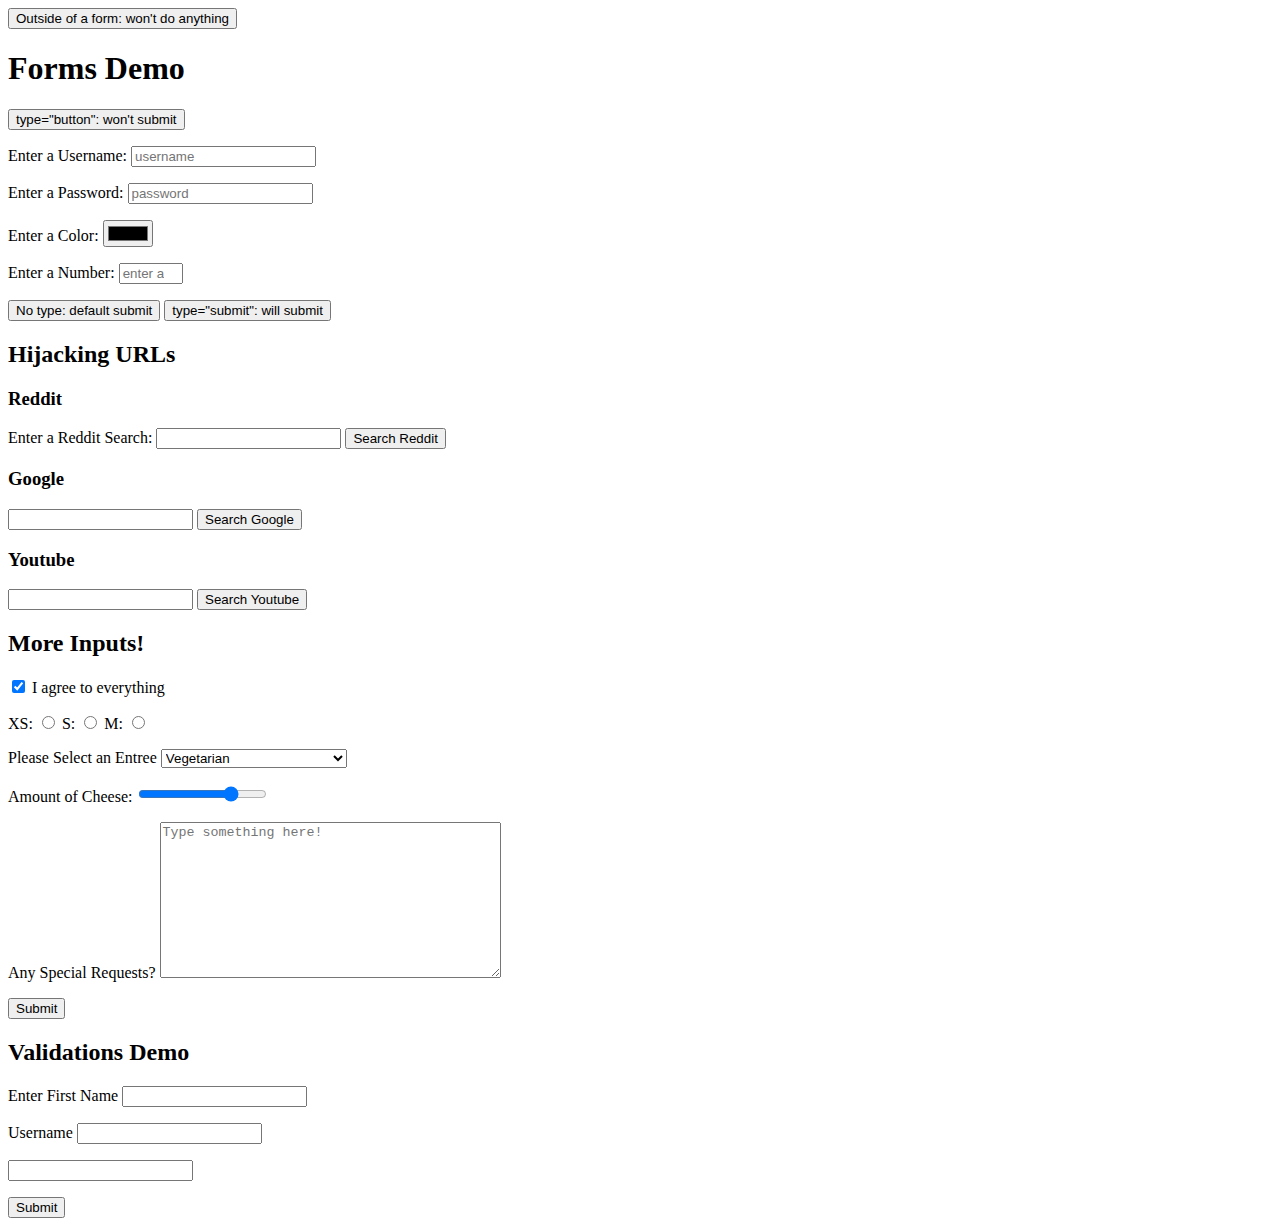
<file: HTML_Next_Steps_And_Semantics/forms.html>
<!DOCTYPE html>
<html lang="en">

<head>
  <meta charset="UTF-8">
  <meta name="viewport" content="width=device-width, initial-scale=1.0">
  <title>Forms Demo</title>
</head>

<body>
  <button>Outside of a form: won't do anything</button>
  <h1>Forms Demo</h1>
  <form action="/tacos">
    <button type="button">type="button": won't submit</button>
    <p>
      <label for="username">Enter a Username:</label>
      <input id="username" type="text" placeholder="username" name="username">
    </p>
    <p>
      <label for="password">Enter a Password:</label>
      <input id="password" type="password" placeholder="password" name="password">
    </p>
    <p>
      <label for="color">Enter a Color:</label>
      <input id="color" type="color" name="color">
    </p>
    <p>
      <label for="number">Enter a Number:</label>
      <input id="number" type="number" placeholder="enter a number" name="num" min="1" max="500">
    </p>
    <button>No type: default submit</button>
    <button type="submit">type="submit": will submit</button>
  </form>

  <h2>Hijacking URLs</h2>
  <h3>Reddit</h3>
  <form action="https://www.reddit.com/search">
    <label for="search">Enter a Reddit Search:</label>
    <input id="search" type="text" name="q">
    <button>Search Reddit</button>
  </form>
  <h3>Google</h3>
  <form action="https://www.google.com/search">
    <input id="search" type="text" name="q">
    <button>Search Google</button>
  </form>
  <h3>Youtube</h3>
  <form action="https://www.youtube.com/results">
    <input type="text" name="search_query">
    <button>Search Youtube</button>
  </form>

  <h2>More Inputs!</h2>
  <form action="/birds">
    <input type="checkbox" name="agree_tos" id="agree" checked>
    <label for="agree">I agree to everything</label>
    <p>
      <label for="xs">XS:</label>
      <input type="radio" name="size" id="xs" value="XSMALL">
      <label for="s">S:</label>
      <input type="radio" name="size" id="s" value="SMALL">
      <label for="m">M:</label>
      <input type="radio" name="size" id="m" value="MEDIUM">
    </p>
    <p>
      <label for="meal">Please Select an Entree</label>
      <select name="meal" id="meal">
        <option value="">--Please choose an option--</option>
        <option value="fish">Fish</option>
        <option value="vegetarian" selected>Vegetarian</option>
        <option value="meat">Meat</option>
      </select>
    </p>
    <p>
      <label for="cheese">Amount of Cheese:</label>
      <input type="range" id="cheese" min="1" max="100" value="75" name="cheese_level">
    </p>

    <p>
      <label for="requests">Any Special Requests?</label>
      <textarea id="requests" rows="10" cols="40" name="Requests?" placeholder="Type something here!"></textarea>
    </p>
    <button>Submit</button>
  </form>

  <h2>Validations Demo</h2>
  <form action="/dummy">
    <label for="first">Enter First Name</label>
    <input type="text" name="first" id="first" required>
    <p>
      <label for="username">Username</label>
      <input type="text" id="username" name="username" minlength="5" maxlength="20" required>
    </p>
    <p>
      <input type="email" required>
    </p>
    <button>Submit</button>
  </form>
</body>


</html>
</file>
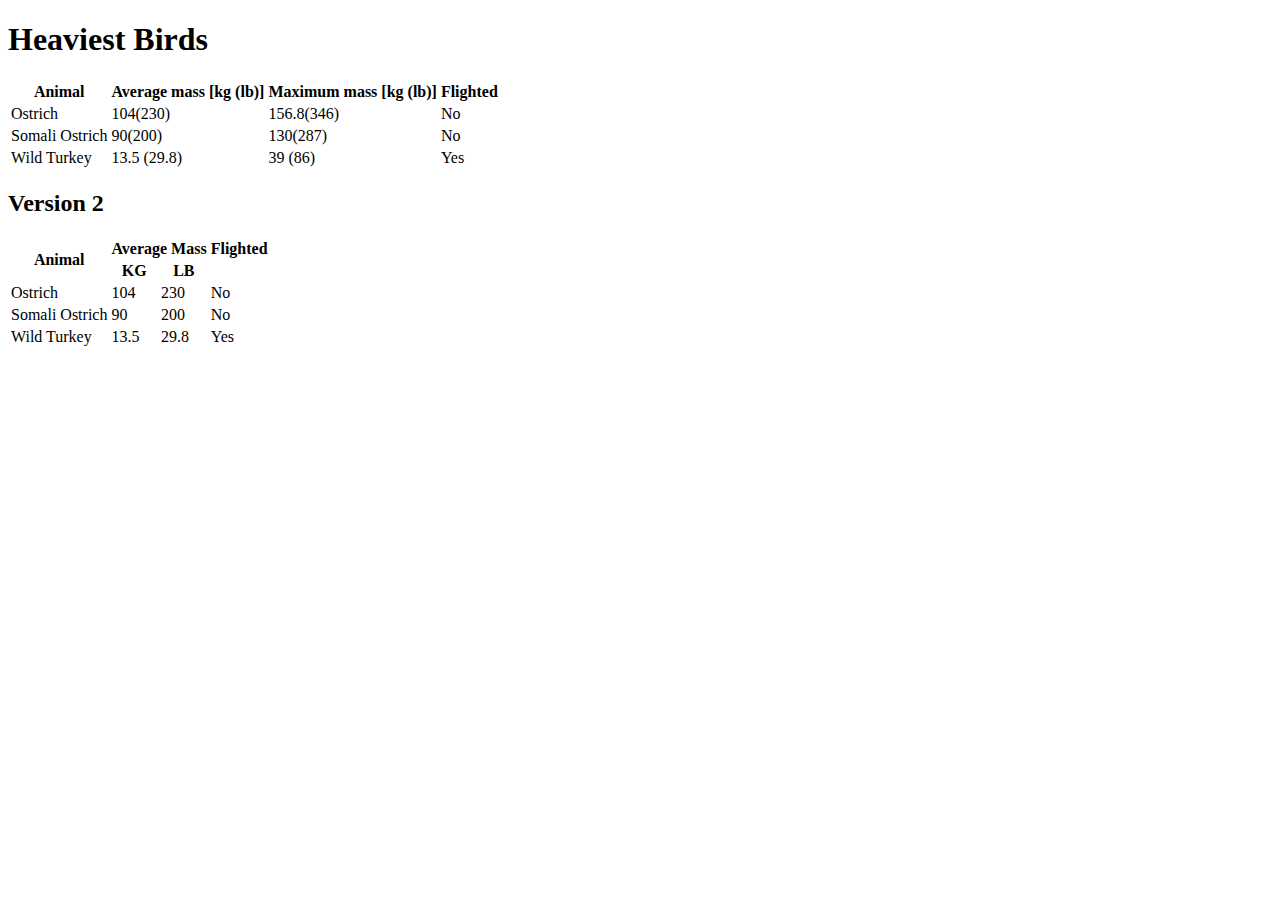
<file: HTML_Next_Steps_And_Semantics/heaviest_birds.html>
<!DOCTYPE html>
<html lang="en">

<head>
  <meta charset="UTF-8">
  <meta name="viewport" content="width=device-width, initial-scale=1.0">
  <title>Heaviest Birds Table</title>
</head>

<body>
  <h1>Heaviest Birds</h1>
  <table>
    <thead>
      <tr>
        <th>Animal</th>
        <th>Average mass [kg (lb)]</th>
        <th>Maximum mass [kg (lb)]</th>
        <th>Flighted</th>
      </tr>
    </thead>
    <tbody>
      <tr>
        <td>Ostrich</td>
        <td>104(230)</td>
        <td>156.8(346)</td>
        <td>No</td>
      </tr>
      <tr>
        <td>Somali Ostrich</td>
        <td>90(200)</td>
        <td>130(287)</td>
        <td>No</td>
      </tr>
      <tr>
        <td>Wild Turkey</td>
        <td>13.5 (29.8)</td>
        <td>39 (86)</td>
        <td>Yes</td>
      </tr>
    </tbody>
  </table>

  <h2>Version 2</h2>
  <table>
    <thead>
      <tr>
        <th rowspan="2">Animal</th>
        <th colspan="2">Average Mass</th>
        <th row span="2">Flighted</th>
      </tr>

      <tr>
        <th>KG</th>
        <th>LB</th>
      </tr>
    </thead>
    <tbody>
      <tr>
        <td>Ostrich</td>
        <td>104</td>
        <td>230</td>
        <td>No</td>
      </tr>
      <tr>
        <td>Somali Ostrich</td>
        <td>90</td>
        <td>200</td>
        <td>No</td>
      </tr>
      <tr>
        <td>Wild Turkey</td>
        <td>13.5</td>
        <td>29.8</td>
        <td>Yes</td>
      </tr>
    </tbody>
  </table>
</body>

</html>
</file>
<file: CSS_Selectors/app.css>
/* * {
    background-color: cyan;
} */

body {
  background-color: #f1faee;
}

button {
  font-size: 30px;
  background-color: #a8dadc;
}

h1,
h2 {
  color: #1d3557;
}

#signup {
  background-color: #1d3557;
  color: #f1faee;
}

span {
  color: #457b9d;
}

.tag {
  background-color: #e63946;
  color: #f1faee;
  font-size: 16px;
}

.post a {
  color: #457b9d;
  font-weight: 700;
  text-decoration: none;
}

footer a {
  color: #e63946;
}

h2+button {
  font-size: 20px;
  background-color: magenta;
}

input+button {
  background-color: pink;
}

footer>a {
  color: lightskyblue;
}

#attribute selector input[type="password"] {
  color: greenyellow;
}

/* section[class="post"] {
  background-color: rgb(246, 211, 246);
} */

a[href*="google"] {
  color: magenta;
}

.post button:hover {
  background-color: red;
  color: white;
}

.post a:hover {
  text-decoration: underline;
}

.post button:active {
  background-color: blueviolet;
}

.post:nth-of-type(3n) {
  background-color: lightpink;
}

h2::first-letter {
  font-size: 50px;
}

p::first-line {
  color: yellowgreen;
}

p::selection {
  background-color: papayawhip;
}

p::after {
  content: '🔗'
}

h1,
h2 {
  color: olive
}

button:hover {
  background-color: pink;
  font-size: 10px;
}
</file>
<file: CSS_Selectors/more_styles.css>
h1,h2 {
    color: olivedrab;
}
</file>
<file: CSS_The_Very_Basics/app.css>
h2 {
  color: indigo;
  background-color: rgb(89, 151, 0)
}

button {
  color: magenta;
  background-color: cyan;
}

p {
  color: olive;
  background: orange;
}
</file>
<file: CSS_Selectors/inheritance_demo/app.css>
body {
  color: purple;
}

section {
  color: aqua;
}

form {
  color: greenyellow;
}

button,
input {
  color: inherit;
}
</file>
<file: CSS_Box_Model/app.css>
div {
  width: 200px;
  height: 200px;
  background-color: pink
}

h1 {
  background-color: pink;
  width: 150px;
  padding-left: 100px;
}

#one {
  background-color: #e5989b;
  border-width: 5px;
  border-color: black;
  border-style: solid;
  box-sizing: border-box;
}

#two {
  background-color: #b5838d;
  border-color: #ffcdb2;
  border-width: 3px;
  border-style: dashed;
  border-left-width: 8px;
}

#three {
  background-color: #a2345a;
  border: 4px solid blanchedalmond;
  border-left-style: dotted;
  border-left-width: 10px;
  border-radius: 50%;
}

button {
  padding: 0 20px;
}
</file>
<file: CSS_Box_Model/css_units_app.css>
section {
  background-color: #6d6875;
  width: 800px;
  height: 800px;
}

div {
  background-color: #e5989b;
  width: 25%;
  height: 25%;
}

h1 {
  font-size: 40px;
  border: 1px solid black;
  line-height: 200%
}

#ems h2 {
  font-size: 2em;
  margin-left: 1em;
}

#ems h3 {
  font-size: 1.5em;
}

#ems p {
  font-size: 1em;
}

article {
  font-size: 20px;
}

#ems button {
  font-size: 1em;
  padding: 0 1em;
  border-radius: 0.5em;
  background-color: #2a9d8f;
  color: white;
}

#ems ul {
  font-size: 1.5em;
}

#rems h2 {
  font-size: 3rem;
}

#rems h3 {
  font-size: 2rem;
}

#rems ul {
  font-size: 1rem;
}

#rems button {
  font-size: 1.5rem;
}

html {
  font-size: 20px;
}
</file>
<file: CSS_Box_Model/display_property_app.css>
h1 {
  background-color: palegoldenrod;
  border: 1px solid black;
  width: 500px;
  height: 100px;
  padding: 100px;
  margin: 100px;
  /* display: block; */
}

span {
  background-color: lightpink;
  border: 1px solid black;
  width: 500px;
  padding: 50px;
  margin: 50px;
  /* display: block; */
}

div {
  background-color: olive;
  width: 200px;
  height: 200px;
  border: 5px solid black;
  display: inline-block;
  margin: 50px;
  /* in-line: doesn't respect height or width
  inline-block: does reespect heigh or width, but allows them to share one line */
}
</file>
<file: CSS_Selectors/selectors_practice.css>
section button {
  background-color: lightcyan
}

button:hover {
  background-color: lightpink;
  color: white;
}

#main {
  text-decoration: underline dotted;
  color: rgb(218, 163, 172);
}

h1,
h2 {
  color: rgb(98, 186, 206);
}

.corgi {
  color: goldenrod;
}

footer li,
footer nav a {
  color: goldenrod;
}

button+button {
  background-color: papayawhip;
}

button {
  background-color: gold;
}

span>a {
  background-color: lightblue;
  text-decoration: underline wavy;
  text-decoration-color: peachpuff;
  color: rgb(215, 159, 159);
}

input[placeholder="search"] {
  background-color: lightblue;
}

section:nth-of-type(2n) {
  background-color: lightgray;
}
</file>
<file: CSS_The_Very_Basics/app_text_properties.css>
h1 {
  text-align: center;
  font-weight: 700;
  text-decoration: gold underline wavy;
  letter-spacing: 10px;
  font-size: 100px;
  font-family: fantasy;
}

a {
  text-decoration: none;
}

p {
  line-height: 2;
}
</file>
